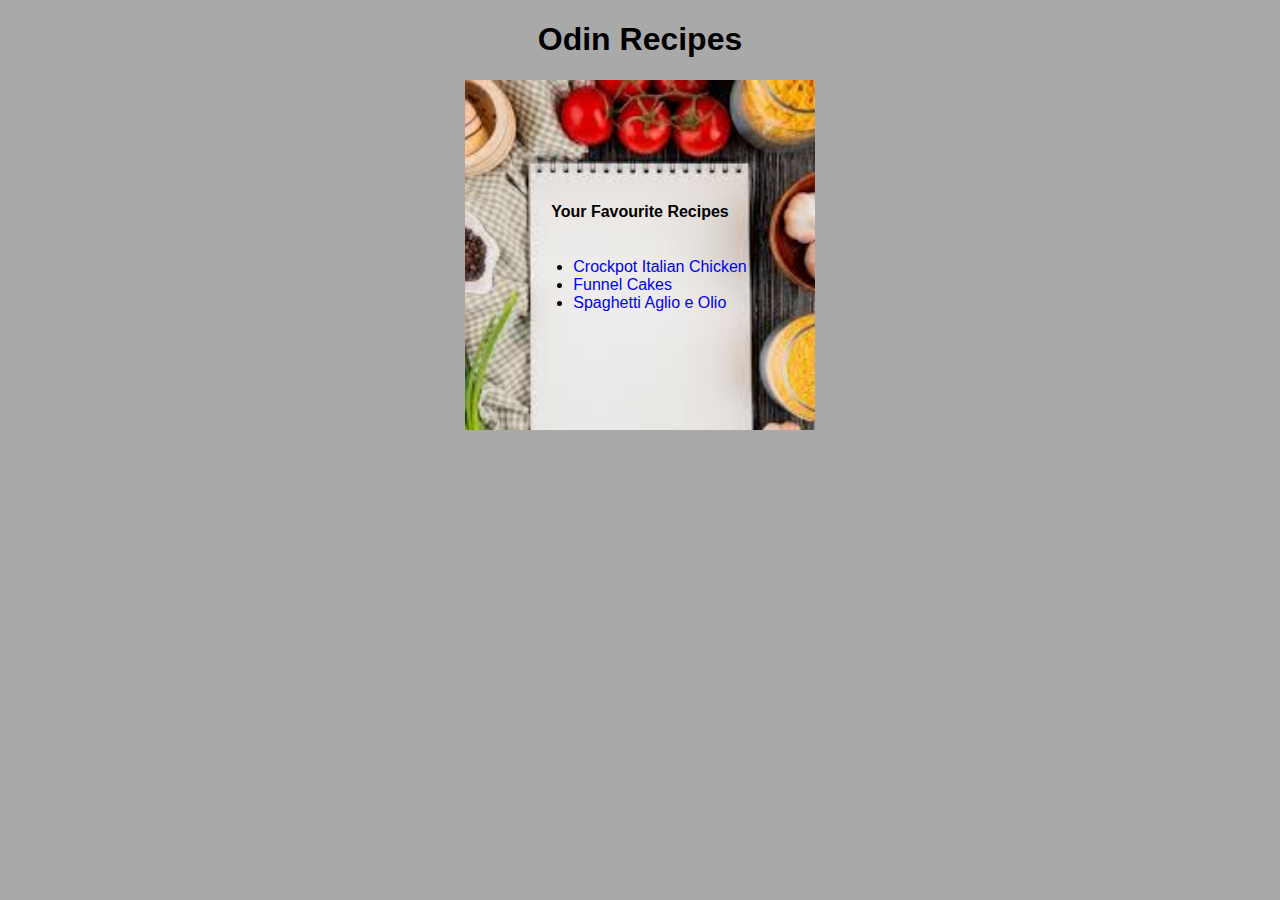
<file: index.html>
<!DOCTYPE html>
<html lang="en">
<head>
    <meta charset="UTF-8">
    <meta name="viewport" content="width=device-width, initial-scale=1.0">
    <title>Odin Recipes</title>
    <link rel="stylesheet" href="style.css">
</head>
<body>
    <h1>Odin Recipes</h1>
    <div class="recipes">
        <h4>Your Favourite Recipes</h4>
        <ul>
            <li><a href="recipes/chicken.html">Crockpot Italian Chicken</a></li>
            <li><a href="recipes/funnel_cakes.html">Funnel Cakes</a></li>
            <li><a href="recipes/spaghetti.html">Spaghetti Aglio e Olio</a></li>
        </ul>
    </div>
   
</body>
</html>
</file>
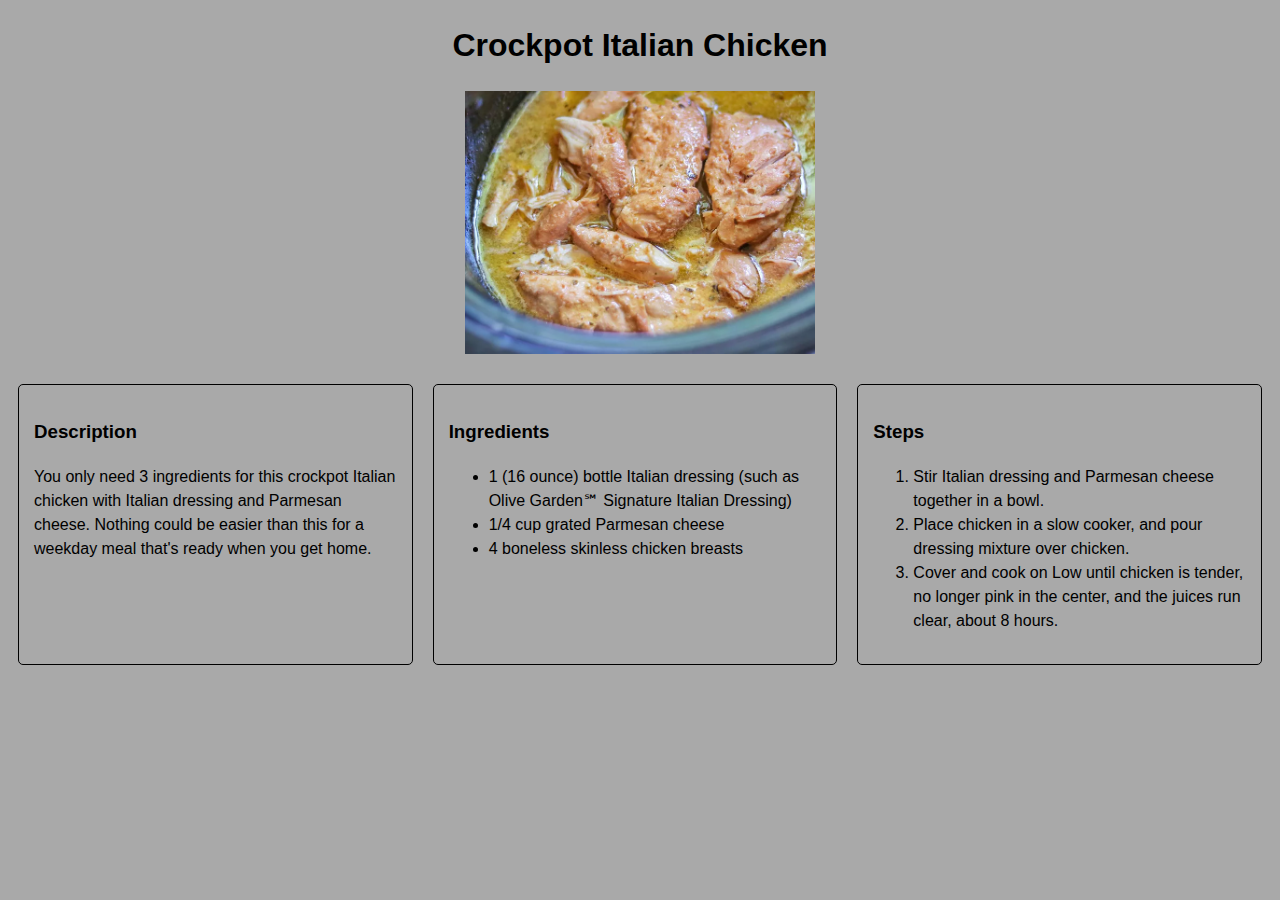
<file: recipes/chicken.html>
<!DOCTYPE html>
<html lang="en">
<head>
    <meta charset="UTF-8">
    <meta name="viewport" content="width=device-width, initial-scale=1.0">
    <title>Crockpot Italian Chicken</title>
    <link rel="stylesheet" href="recipes.css">
</head>
<body>
    <h1>Crockpot Italian Chicken</h1>
    <img src="../images/chicken.png" alt="crockpot-italian-chicken">
    <div class="content">
        <div class="description"> 
            <h3>Description</h3>
            <p>You only need 3 ingredients for this crockpot Italian chicken with Italian dressing and Parmesan cheese. Nothing could be easier than this for a weekday meal that's ready when you get home.</p>
        </div>
        <div class="description"> 
            <h3>Ingredients</h3>
            <ul>
                <li>1 (16 ounce) bottle Italian dressing (such as Olive Garden℠ Signature Italian Dressing)</li>
                <li>1/4 cup grated Parmesan cheese</li>
                <li>4 boneless skinless chicken breasts</li>
            </ul>
        </div>
        <div class="description">
            <h3>Steps</h3>
            <ol>
                <li>Stir Italian dressing and Parmesan cheese together in a bowl.</li>
                <li>Place chicken in a slow cooker, and pour dressing mixture over chicken. </li>
                <li>Cover and cook on Low until chicken is tender, no longer pink in the center, and the juices run clear, about 8 hours.</li>
            </ol>
        </div>

    </div>
    
</body>
</html>
</file>
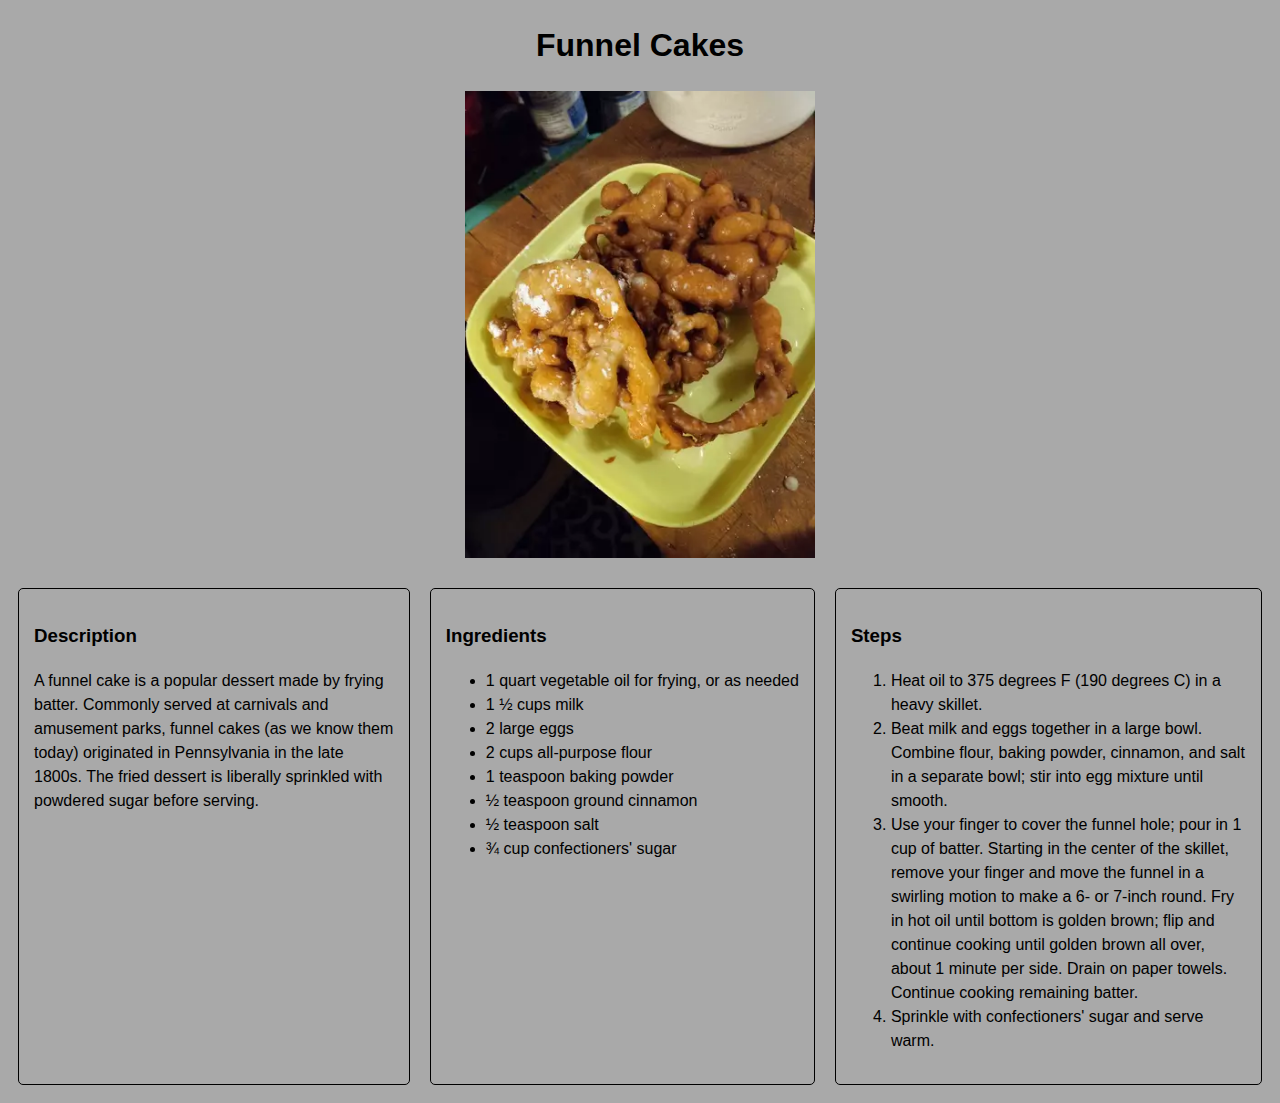
<file: recipes/funnel_cakes.html>
<!DOCTYPE html>
<html lang="en">
<head>
    <meta charset="UTF-8">
    <meta name="viewport" content="width=device-width, initial-scale=1.0">
    <title>Funnel Cakes</title>
    <link rel="stylesheet" href="recipes.css">
</head>
<body>
    <h1>Funnel Cakes</h1>
    <img src="../images/funnel_cakes.png" alt="funnel_cakes">
    <div class="content">
        <div class="description">
            <h3>Description</h3>
            <p>A funnel cake is a popular dessert made by frying batter. Commonly served at carnivals and amusement parks, funnel cakes (as we know them today) originated in Pennsylvania in the late 1800s. The fried dessert is liberally sprinkled with powdered sugar before serving.
            </p>
        </div>
        <div class="description">
            <h3>Ingredients</h3>
            <ul>
                <li>1 quart vegetable oil for frying, or as needed
                </li>
                <li>1 ½ cups milk</li>
                <li>2 large eggs</li>
                <li>2 cups all-purpose flour
                </li>
                <li>1 teaspoon baking powder</li>
                <li>½ teaspoon ground cinnamon
                </li>
                <li>½ teaspoon salt</li>
                <li>¾ cup confectioners' sugar</li>
            </ul>
        </div>
        <div class="description">
            <h3>Steps</h3>
            <ol>
                <li>Heat oil to 375 degrees F (190 degrees C) in a heavy skillet.
                </li>
                <li>Beat milk and eggs together in a large bowl. Combine flour, baking powder, cinnamon, and salt in a separate bowl; stir into egg mixture until smooth.</li>
                <li>Use your finger to cover the funnel hole; pour in 1 cup of batter. Starting in the center of the skillet, remove your finger and move the funnel in a swirling motion to make a 6- or 7-inch round. Fry in hot oil until bottom is golden brown; flip and continue cooking until golden brown all over, about 1 minute per side. Drain on paper towels. Continue cooking remaining batter.</li>
                <li>Sprinkle with confectioners' sugar and serve warm.</li>
            </ol></div>
    </div>
</body>
</html>
</file>
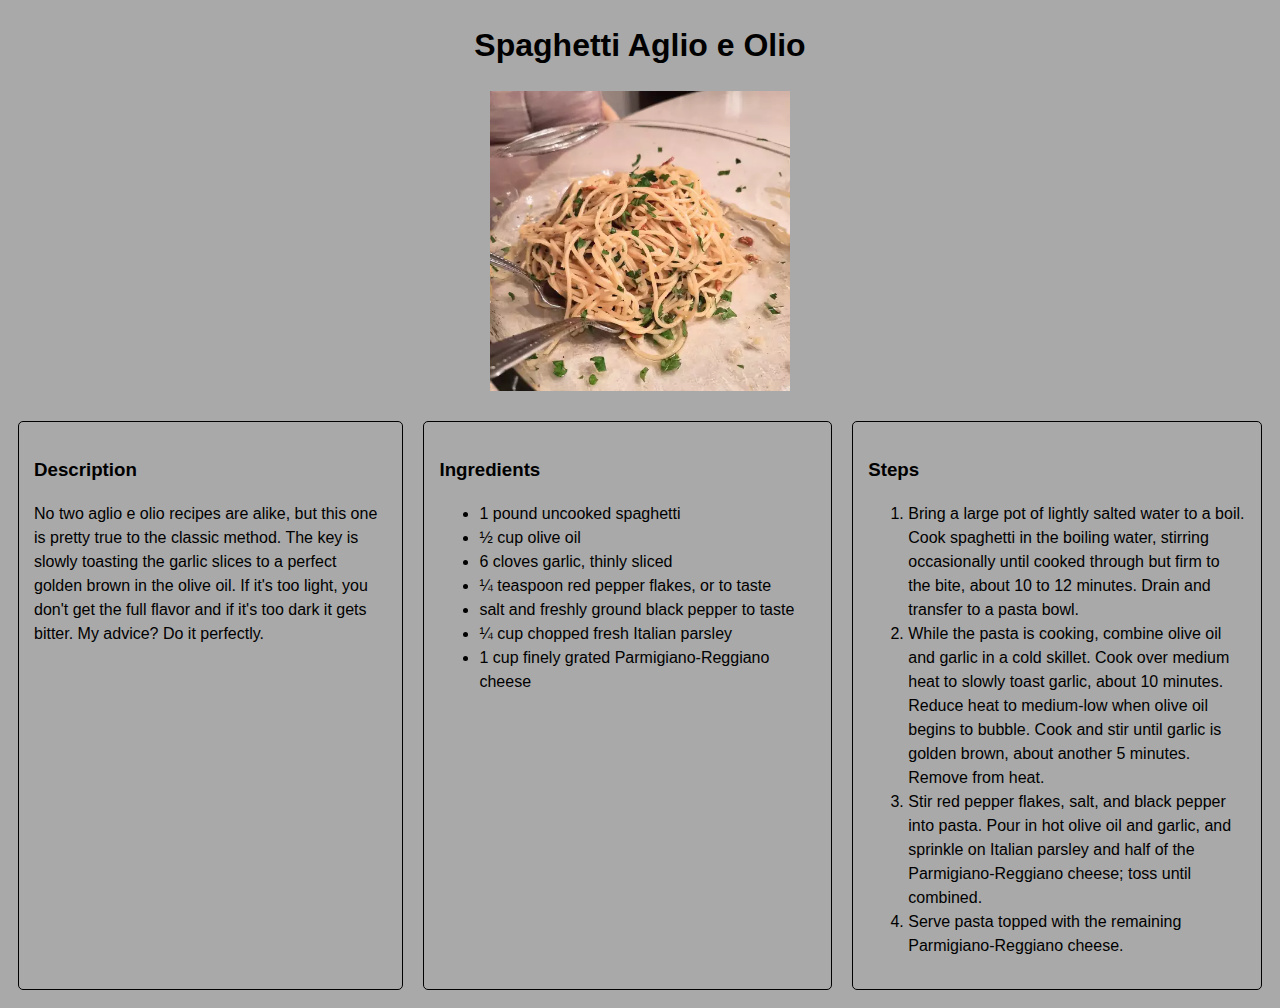
<file: recipes/spaghetti.html>
<!DOCTYPE html>
<html lang="en">
<head>
    <meta charset="UTF-8">
    <meta name="viewport" content="width=device-width, initial-scale=1.0">
    <title>Spaghetti Aglio e Olio</title>
    <link rel="stylesheet" href="recipes.css">
</head>
<body>
    <h1>Spaghetti Aglio e Olio</h1>
    <img src="../images/spaghetti.png" alt="Spaghetti Aglio e Olio" width="300">
    <div class="content">
        <div class="description">
            <h3>Description</h3>
            <p>No two aglio e olio recipes are alike, but this one is pretty true to the classic method. The key is slowly toasting the garlic slices to a perfect golden brown in the olive oil. If it's too light, you don't get the full flavor and if it's too dark it gets bitter. My advice? Do it perfectly.</p>
        </div>

        <div class="description">
            <h3>Ingredients</h3>
            <ul>
                <li>1 pound uncooked spaghetti</li>
                <li>½ cup olive oil</li>
                <li>6 cloves garlic, thinly sliced</li>
                <li>¼ teaspoon red pepper flakes, or to taste</li>
                <li>salt and freshly ground black pepper to taste</li>
                <li>¼ cup chopped fresh Italian parsley</li>
                <li>1 cup finely grated Parmigiano-Reggiano cheese</li>
            </ul>
        </div>

        <div class="description">
            <h3>Steps</h3>
            <ol>
                <li>Bring a large pot of lightly salted water to a boil. Cook spaghetti in the boiling water, stirring occasionally until cooked through but firm to the bite, about 10 to 12 minutes. Drain and transfer to a pasta bowl.</li>
                <li>While the pasta is cooking, combine olive oil and garlic in a cold skillet. Cook over medium heat to slowly toast garlic, about 10 minutes. Reduce heat to medium-low when olive oil begins to bubble. Cook and stir until garlic is golden brown, about another 5 minutes. Remove from heat.
                </li>
                <li>Stir red pepper flakes, salt, and black pepper into pasta. Pour in hot olive oil and garlic, and sprinkle on Italian parsley and half of the Parmigiano-Reggiano cheese; toss until combined.</li>
                <li>Serve pasta topped with the remaining Parmigiano-Reggiano cheese.</li>
            </ol>
        </div>
    </div>
   

   

    
    
</body>
</html>
</file>
<file: style.css>
* {
    font-family: Arial, Arial, Helvetica, sans-serif;
    box-sizing: border-box
}

body {
    background-color: darkgray;
}

h1 {
    text-align: center;
}

.recipes {
    background-image: url(images/recipes.jpeg);
    background-size: cover;
    width: 350px;
    height: 350px;
    display: flex;
    align-items: center;
    justify-content: center;
    flex-direction: column;
    margin: auto;

}

ul li a {
    text-decoration: none;
}
</file>
<file: recipes/recipes.css>
* {
    font-family: Arial, Arial, Helvetica, sans-serif;
    box-sizing: border-box
}


body {
    background-color: darkgrey;
    line-height: 1.5;
}

h1 {
    text-align: center;
}

img {
    display: block;
    max-width: 350px;
    margin-left: auto;
    margin-right: auto;
}

.content {
    display: grid;
    grid-template-columns: auto auto auto;
    margin-top: 20px;
}

.description {
    border: 1px solid black;
    border-radius: 5px;
    margin: 10px;
    padding: 15px;
    
}





@media(max-width:540px){
    .content {
        grid-template-columns: auto;
    }
}
</file>
